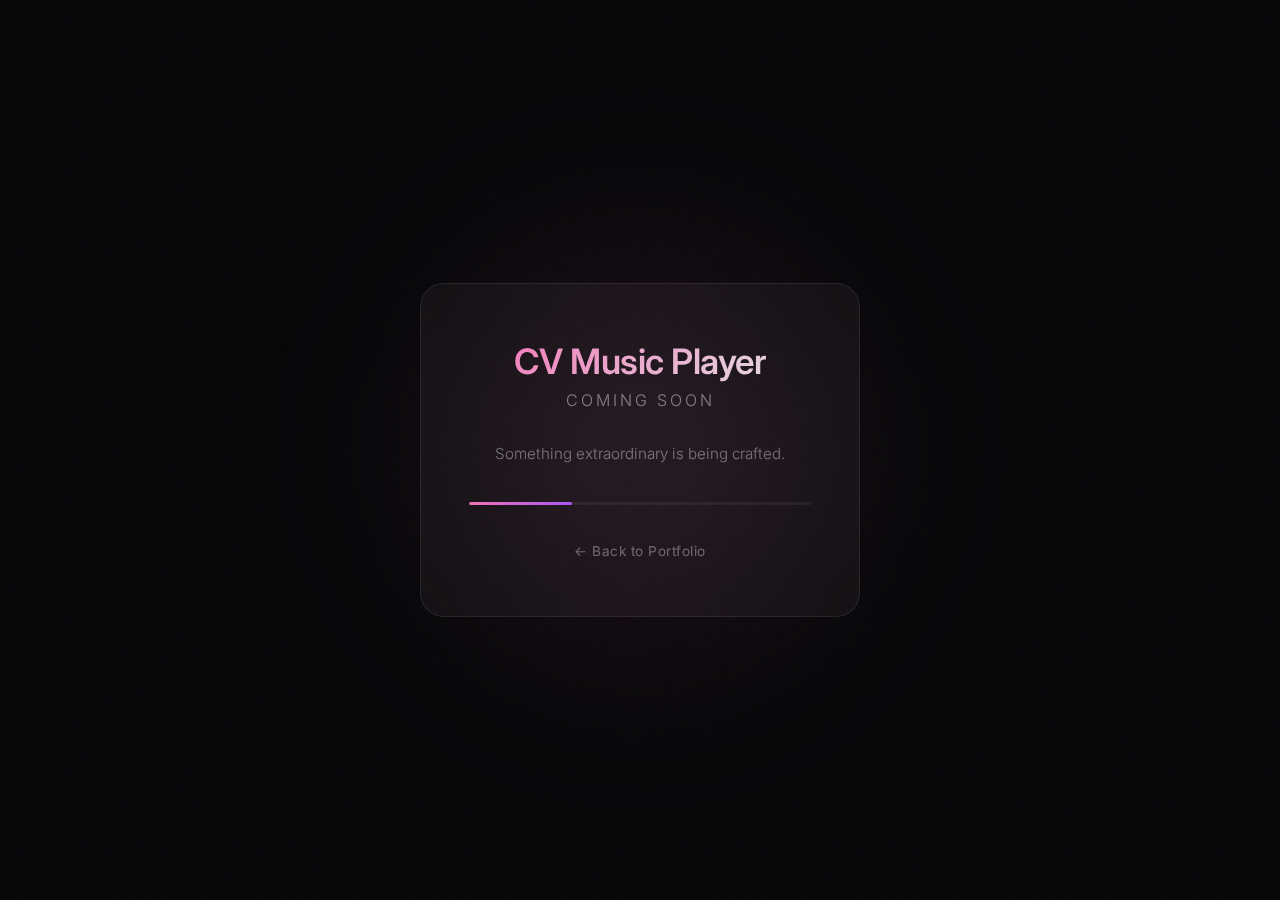
<file: projects/CV/index.html>
<!doctype html>
<html lang="en">
    <head>
        <meta charset="UTF-8" />
        <meta name="viewport" content="width=device-width, initial-scale=1.0" />
        <title>CV Music Player — Coming Soon</title>
        <link rel="preconnect" href="https://fonts.googleapis.com" />
        <link rel="preconnect" href="https://fonts.gstatic.com" crossorigin />
        <link
            href="https://fonts.googleapis.com/css2?family=Inter:wght@200;300;400;500;600&display=swap"
            rel="stylesheet"
        />
        <style>
            *,
            *::before,
            *::after {
                margin: 0;
                padding: 0;
                box-sizing: border-box;
            }

            body {
                min-height: 100vh;
                display: flex;
                justify-content: center;
                align-items: center;
                background-color: #050507;
                font-family: "Inter", sans-serif;
                color: #e4e4e7;
                overflow: hidden;
                position: relative;
            }

            /* Aurora glow */
            .aurora {
                position: fixed;
                top: 50%;
                left: 50%;
                width: 600px;
                height: 600px;
                translate: -50% -50%;
                background: radial-gradient(
                    circle,
                    rgba(244, 114, 182, 0.15) 0%,
                    rgba(244, 114, 182, 0.05) 40%,
                    transparent 70%
                );
                border-radius: 50%;
                filter: blur(80px);
                animation: auroraPulse 8s ease-in-out infinite alternate;
                pointer-events: none;
                z-index: 0;
            }
            @keyframes auroraPulse {
                0% {
                    opacity: 0.6;
                    scale: 1;
                }
                100% {
                    opacity: 1;
                    scale: 1.15;
                }
            }

            /* Film grain overlay */
            .grain {
                position: fixed;
                inset: 0;
                z-index: 9999;
                pointer-events: none;
                opacity: 0.04;
                background-image: url("data:image/svg+xml,%3Csvg viewBox='0 0 256 256' xmlns='http://www.w3.org/2000/svg'%3E%3Cfilter id='g'%3E%3CfeTurbulence type='fractalNoise' baseFrequency='0.9' numOctaves='4' stitchTiles='stitch'/%3E%3C/filter%3E%3Crect width='100%25' height='100%25' filter='url(%23g)'/%3E%3C/svg%3E");
                background-size: 150px;
                animation: grainShift 0.5s steps(6) infinite;
            }
            @keyframes grainShift {
                0%,
                100% {
                    transform: translate(0, 0);
                }
                20% {
                    transform: translate(-5%, 5%);
                }
                40% {
                    transform: translate(5%, -5%);
                }
                60% {
                    transform: translate(-3%, 3%);
                }
                80% {
                    transform: translate(3%, -3%);
                }
            }

            /* Card */
            .card {
                position: relative;
                z-index: 1;
                background: rgba(255, 255, 255, 0.04);
                border: 1px solid rgba(255, 255, 255, 0.08);
                backdrop-filter: blur(24px);
                -webkit-backdrop-filter: blur(24px);
                border-radius: 24px;
                padding: 3.5rem 3rem;
                text-align: center;
                max-width: 440px;
                width: 90%;
                animation: cardIn 1s cubic-bezier(0.16, 1, 0.3, 1) both;
            }
            @keyframes cardIn {
                from {
                    opacity: 0;
                    translate: 0 40px;
                    scale: 0.96;
                }
                to {
                    opacity: 1;
                    translate: 0 0;
                    scale: 1;
                }
            }

            .card h1 {
                font-size: 2.2rem;
                font-weight: 600;
                letter-spacing: -0.5px;
                background: linear-gradient(135deg, #f472b6, #e4e4e7);
                -webkit-background-clip: text;
                -webkit-text-fill-color: transparent;
                background-clip: text;
                margin-bottom: 0.5rem;
            }
            .card .subtitle {
                font-size: 1rem;
                font-weight: 300;
                letter-spacing: 3px;
                text-transform: uppercase;
                color: rgba(228, 228, 231, 0.5);
                margin-bottom: 2rem;
            }
            .card .tagline {
                font-size: 0.95rem;
                font-weight: 300;
                color: rgba(228, 228, 231, 0.45);
                margin-bottom: 2.2rem;
                line-height: 1.6;
            }

            /* Progress bar */
            .progress-track {
                width: 100%;
                height: 3px;
                background: rgba(255, 255, 255, 0.06);
                border-radius: 99px;
                overflow: hidden;
                margin-bottom: 2.2rem;
            }
            .progress-bar {
                height: 100%;
                width: 30%;
                border-radius: 99px;
                background: linear-gradient(90deg, #f472b6, #a855f7);
                animation: progressGlow 3s ease-in-out infinite alternate;
            }
            @keyframes progressGlow {
                0% {
                    width: 20%;
                    opacity: 0.7;
                }
                100% {
                    width: 55%;
                    opacity: 1;
                }
            }

            /* Back link */
            .back {
                display: inline-flex;
                align-items: center;
                gap: 6px;
                font-size: 0.85rem;
                font-weight: 400;
                color: rgba(228, 228, 231, 0.4);
                text-decoration: none;
                letter-spacing: 0.5px;
                transition:
                    color 0.3s,
                    gap 0.3s;
            }
            .back:hover {
                color: #f472b6;
                gap: 10px;
            }
        </style>
    </head>
    <body>
        <div class="aurora"></div>
        <div class="grain"></div>

        <div class="card">
            <h1>CV Music Player</h1>
            <p class="subtitle">Coming Soon</p>
            <p class="tagline">Something extraordinary is being crafted.</p>
            <div class="progress-track"><div class="progress-bar"></div></div>
            <a href="../../index.html#projects" class="back"
                >&larr; Back to Portfolio</a
            >
        </div>
    </body>
</html>
</file>
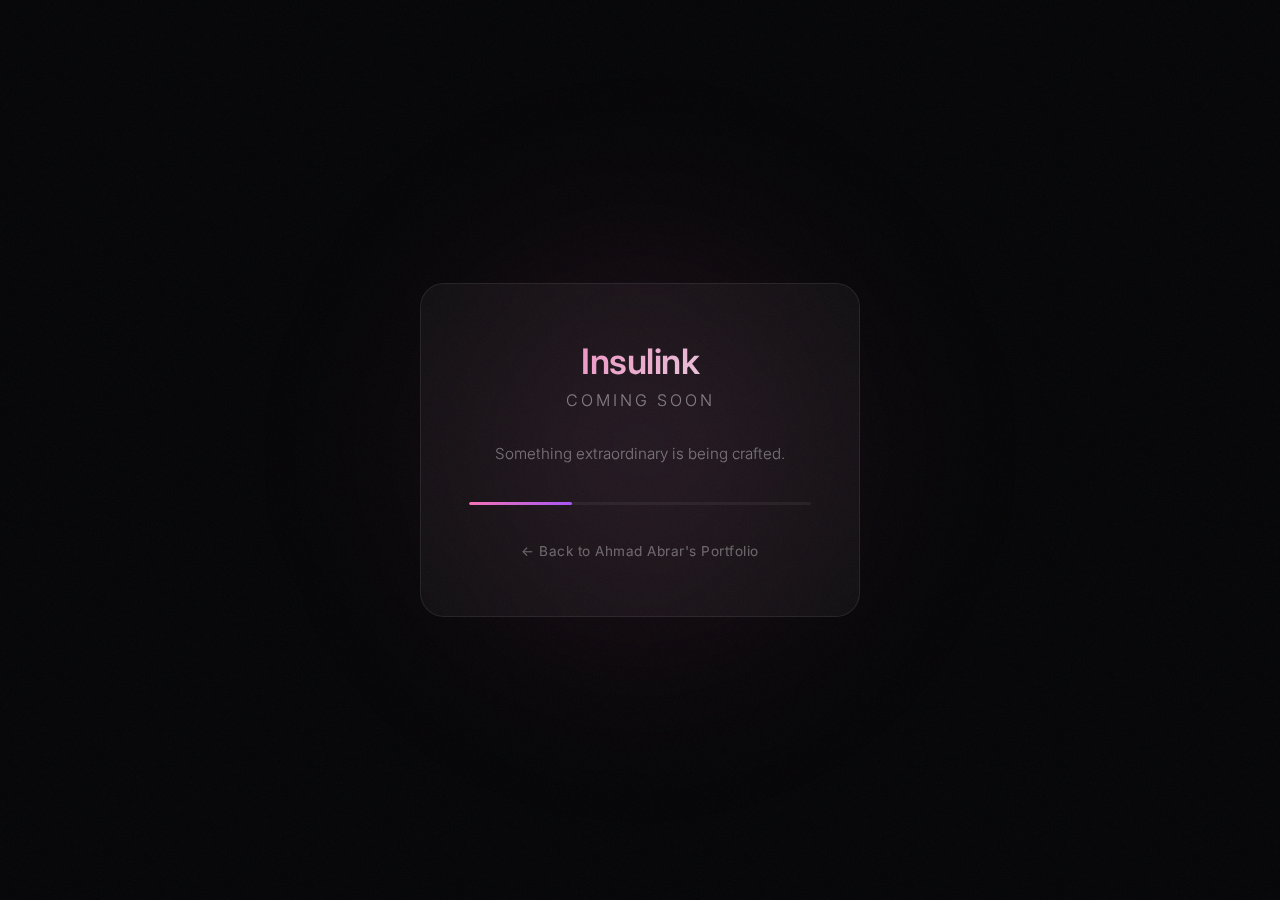
<file: projects/Insulink/index.html>
<!doctype html>
<html lang="en">
    <head>
        <meta charset="UTF-8" />
        <meta name="viewport" content="width=device-width, initial-scale=1.0" />
        <title>
            Insulink by Ahmad Abrar — Award-Winning MedTech Project | Coming
            Soon
        </title>
        <meta
            name="description"
            content="Insulink by Ahmad Abrar — 1st Place NatHacks 2025 MedTech solution for diabetic care. A full-stack project by developer and cybersecurity specialist Ahmad Abrar."
        />
        <meta name="author" content="Ahmad Abrar" />
        <meta name="robots" content="index, follow" />
        <link rel="canonical" href="https://ahmadabrar.me/projects/Insulink/" />
        <link rel="preconnect" href="https://fonts.googleapis.com" />
        <link rel="preconnect" href="https://fonts.gstatic.com" crossorigin />
        <link
            href="https://fonts.googleapis.com/css2?family=Inter:wght@200;300;400;500;600&display=swap"
            rel="stylesheet"
        />
        <style>
            *,
            *::before,
            *::after {
                margin: 0;
                padding: 0;
                box-sizing: border-box;
            }

            body {
                min-height: 100vh;
                display: flex;
                justify-content: center;
                align-items: center;
                background-color: #050507;
                font-family: "Inter", sans-serif;
                color: #e4e4e7;
                overflow: hidden;
                position: relative;
            }

            /* Aurora glow */
            .aurora {
                position: fixed;
                top: 50%;
                left: 50%;
                width: 600px;
                height: 600px;
                translate: -50% -50%;
                background: radial-gradient(
                    circle,
                    rgba(244, 114, 182, 0.15) 0%,
                    rgba(244, 114, 182, 0.05) 40%,
                    transparent 70%
                );
                border-radius: 50%;
                filter: blur(80px);
                animation: auroraPulse 8s ease-in-out infinite alternate;
                pointer-events: none;
                z-index: 0;
            }
            @keyframes auroraPulse {
                0% {
                    opacity: 0.6;
                    scale: 1;
                }
                100% {
                    opacity: 1;
                    scale: 1.15;
                }
            }

            /* Film grain overlay */
            .grain {
                position: fixed;
                inset: 0;
                z-index: 9999;
                pointer-events: none;
                opacity: 0.04;
                background-image: url("data:image/svg+xml,%3Csvg viewBox='0 0 256 256' xmlns='http://www.w3.org/2000/svg'%3E%3Cfilter id='g'%3E%3CfeTurbulence type='fractalNoise' baseFrequency='0.9' numOctaves='4' stitchTiles='stitch'/%3E%3C/filter%3E%3Crect width='100%25' height='100%25' filter='url(%23g)'/%3E%3C/svg%3E");
                background-size: 150px;
                animation: grainShift 0.5s steps(6) infinite;
            }
            @keyframes grainShift {
                0%,
                100% {
                    transform: translate(0, 0);
                }
                20% {
                    transform: translate(-5%, 5%);
                }
                40% {
                    transform: translate(5%, -5%);
                }
                60% {
                    transform: translate(-3%, 3%);
                }
                80% {
                    transform: translate(3%, -3%);
                }
            }

            /* Card */
            .card {
                position: relative;
                z-index: 1;
                background: rgba(255, 255, 255, 0.04);
                border: 1px solid rgba(255, 255, 255, 0.08);
                backdrop-filter: blur(24px);
                -webkit-backdrop-filter: blur(24px);
                border-radius: 24px;
                padding: 3.5rem 3rem;
                text-align: center;
                max-width: 440px;
                width: 90%;
                animation: cardIn 1s cubic-bezier(0.16, 1, 0.3, 1) both;
            }
            @keyframes cardIn {
                from {
                    opacity: 0;
                    translate: 0 40px;
                    scale: 0.96;
                }
                to {
                    opacity: 1;
                    translate: 0 0;
                    scale: 1;
                }
            }

            .card h1 {
                font-size: 2.2rem;
                font-weight: 600;
                letter-spacing: -0.5px;
                background: linear-gradient(135deg, #f472b6, #e4e4e7);
                -webkit-background-clip: text;
                -webkit-text-fill-color: transparent;
                background-clip: text;
                margin-bottom: 0.5rem;
            }
            .card .subtitle {
                font-size: 1rem;
                font-weight: 300;
                letter-spacing: 3px;
                text-transform: uppercase;
                color: rgba(228, 228, 231, 0.5);
                margin-bottom: 2rem;
            }
            .card .tagline {
                font-size: 0.95rem;
                font-weight: 300;
                color: rgba(228, 228, 231, 0.45);
                margin-bottom: 2.2rem;
                line-height: 1.6;
            }

            /* Progress bar */
            .progress-track {
                width: 100%;
                height: 3px;
                background: rgba(255, 255, 255, 0.06);
                border-radius: 99px;
                overflow: hidden;
                margin-bottom: 2.2rem;
            }
            .progress-bar {
                height: 100%;
                width: 30%;
                border-radius: 99px;
                background: linear-gradient(90deg, #f472b6, #a855f7);
                animation: progressGlow 3s ease-in-out infinite alternate;
            }
            @keyframes progressGlow {
                0% {
                    width: 20%;
                    opacity: 0.7;
                }
                100% {
                    width: 55%;
                    opacity: 1;
                }
            }

            /* Back link */
            .back {
                display: inline-flex;
                align-items: center;
                gap: 6px;
                font-size: 0.85rem;
                font-weight: 400;
                color: rgba(228, 228, 231, 0.4);
                text-decoration: none;
                letter-spacing: 0.5px;
                transition:
                    color 0.3s,
                    gap 0.3s;
            }
            .back:hover {
                color: #f472b6;
                gap: 10px;
            }
        </style>
    </head>
    <body>
        <div class="aurora"></div>
        <div class="grain"></div>

        <div class="card">
            <h1>Insulink</h1>
            <p class="subtitle">Coming Soon</p>
            <p class="tagline">Something extraordinary is being crafted.</p>
            <div class="progress-track"><div class="progress-bar"></div></div>
            <a href="../../index.html#projects" class="back"
                >&larr; Back to Ahmad Abrar's Portfolio</a
            >
        </div>
    </body>
</html>
</file>
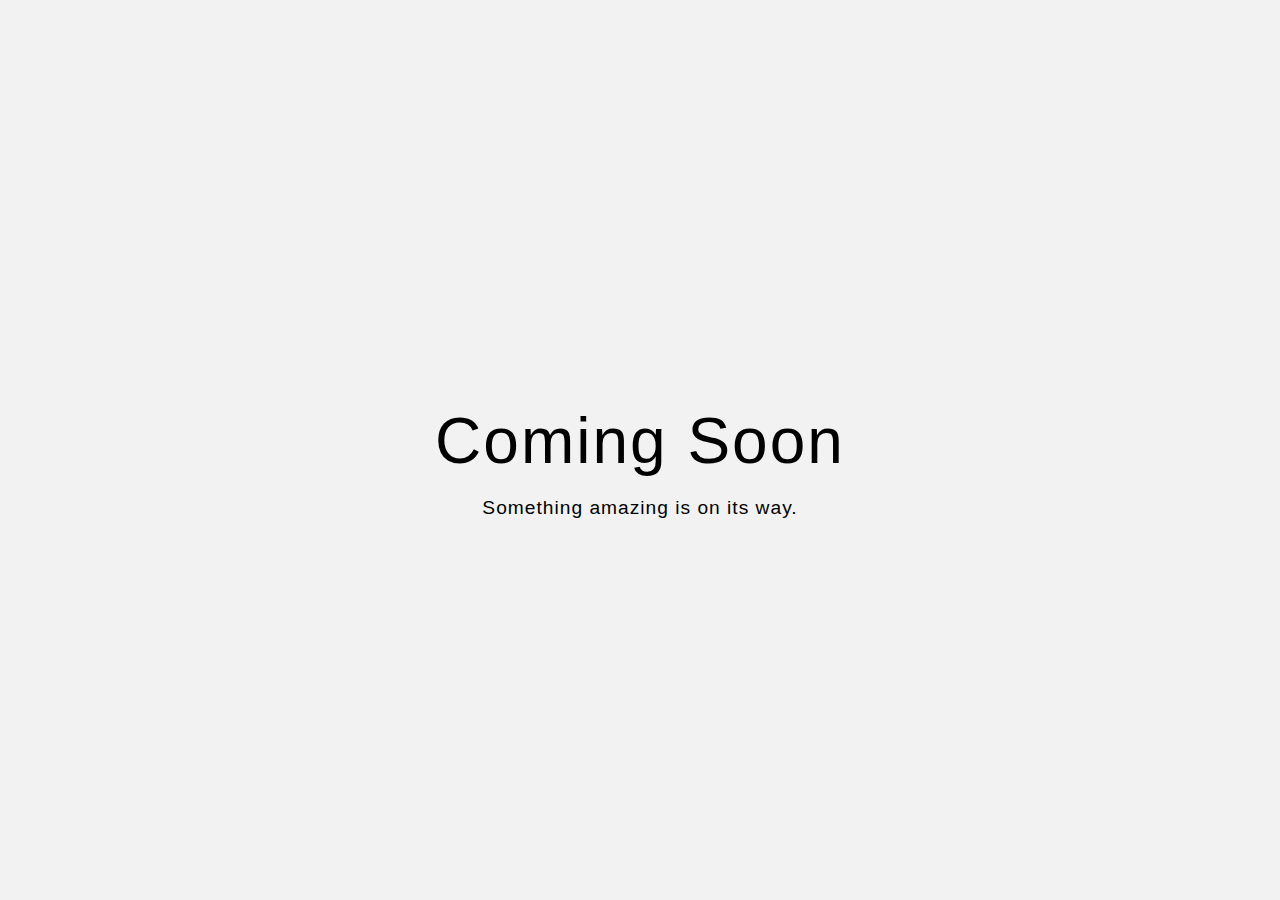
<file: projects/NeuroDive/index.html>
<!DOCTYPE html>
<html lang="en">
  <head>
    <meta charset="UTF-8" />
    <meta name="viewport" content="width=device-width, initial-scale=1.0" />
    <title>Coming Soon</title>
    <style>
      body {
        margin: 0;
        height: 100vh;
        display: flex;
        justify-content: center;
        align-items: center;
        background-color: #f2f2f2; /* light gray */
        font-family: "Helvetica Neue", Helvetica, Arial, sans-serif;
        color: #000; /* black text */
        text-align: center;
      }

      h1 {
        font-size: 4rem;
        font-weight: 300;
        letter-spacing: 2px;
        margin-bottom: 0.5rem;
      }

      p {
        font-size: 1.2rem;
        font-weight: 200;
        letter-spacing: 1px;
      }
    </style>
  </head>
  <body>
    <div>
      <h1>Coming Soon</h1>
      <p>Something amazing is on its way.</p>
    </div>
  </body>
</html>
</file>
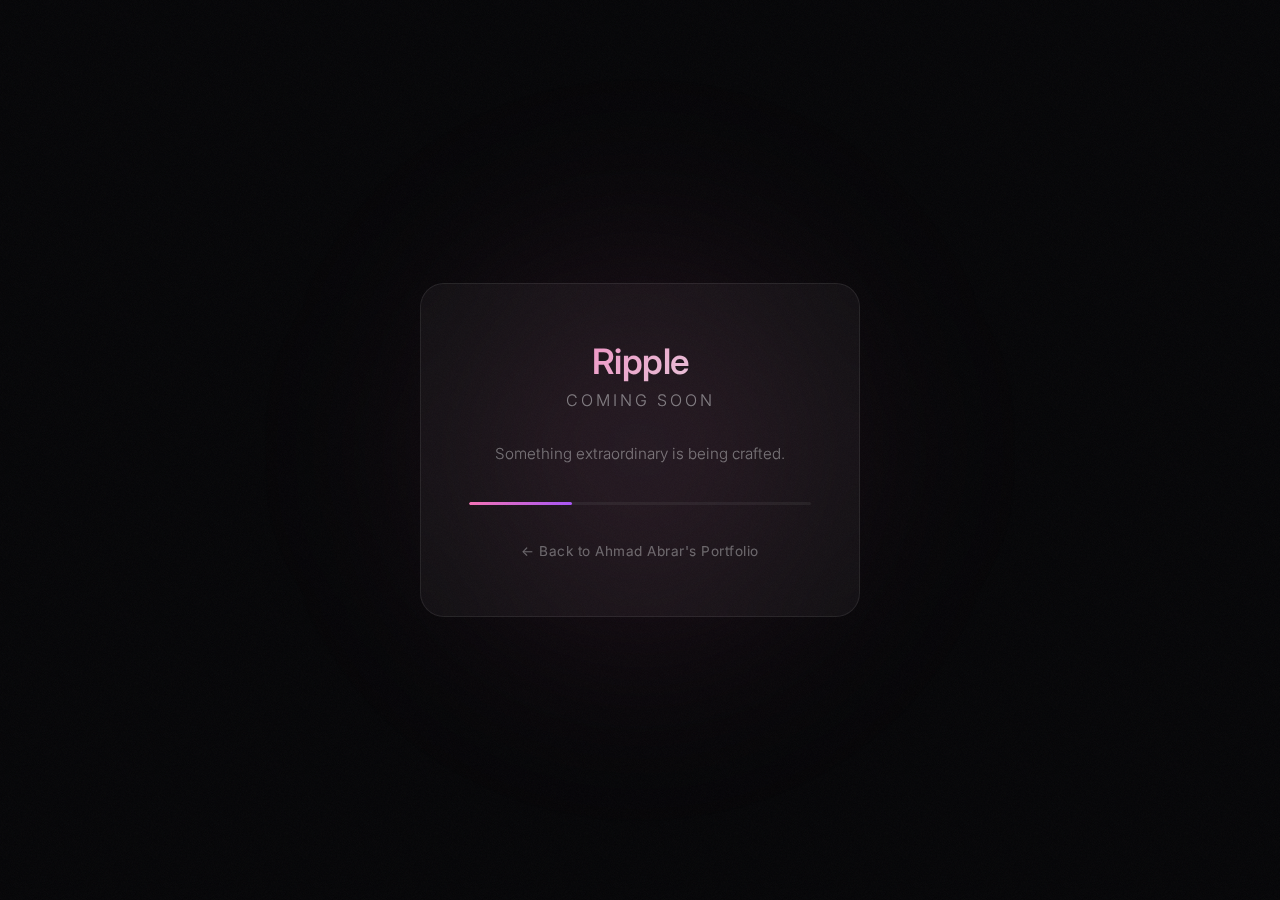
<file: projects/Ripple/index.html>
<!doctype html>
<html lang="en">
    <head>
        <meta charset="UTF-8" />
        <meta name="viewport" content="width=device-width, initial-scale=1.0" />
        <title>
            Ripple by Ahmad Abrar — Personal Finance App | Coming Soon
        </title>
        <meta
            name="description"
            content="Ripple by Ahmad Abrar — a personal finance management app for Android built with Python, Kivy, and Firebase. Created by developer Ahmad Abrar."
        />
        <meta name="author" content="Ahmad Abrar" />
        <meta name="robots" content="index, follow" />
        <link rel="canonical" href="https://ahmadabrar.me/projects/Ripple/" />
        <link rel="preconnect" href="https://fonts.googleapis.com" />
        <link rel="preconnect" href="https://fonts.gstatic.com" crossorigin />
        <link
            href="https://fonts.googleapis.com/css2?family=Inter:wght@200;300;400;500;600&display=swap"
            rel="stylesheet"
        />
        <style>
            *,
            *::before,
            *::after {
                margin: 0;
                padding: 0;
                box-sizing: border-box;
            }

            body {
                min-height: 100vh;
                display: flex;
                justify-content: center;
                align-items: center;
                background-color: #050507;
                font-family: "Inter", sans-serif;
                color: #e4e4e7;
                overflow: hidden;
                position: relative;
            }

            /* Aurora glow */
            .aurora {
                position: fixed;
                top: 50%;
                left: 50%;
                width: 600px;
                height: 600px;
                translate: -50% -50%;
                background: radial-gradient(
                    circle,
                    rgba(244, 114, 182, 0.15) 0%,
                    rgba(244, 114, 182, 0.05) 40%,
                    transparent 70%
                );
                border-radius: 50%;
                filter: blur(80px);
                animation: auroraPulse 8s ease-in-out infinite alternate;
                pointer-events: none;
                z-index: 0;
            }
            @keyframes auroraPulse {
                0% {
                    opacity: 0.6;
                    scale: 1;
                }
                100% {
                    opacity: 1;
                    scale: 1.15;
                }
            }

            /* Film grain overlay */
            .grain {
                position: fixed;
                inset: 0;
                z-index: 9999;
                pointer-events: none;
                opacity: 0.04;
                background-image: url("data:image/svg+xml,%3Csvg viewBox='0 0 256 256' xmlns='http://www.w3.org/2000/svg'%3E%3Cfilter id='g'%3E%3CfeTurbulence type='fractalNoise' baseFrequency='0.9' numOctaves='4' stitchTiles='stitch'/%3E%3C/filter%3E%3Crect width='100%25' height='100%25' filter='url(%23g)'/%3E%3C/svg%3E");
                background-size: 150px;
                animation: grainShift 0.5s steps(6) infinite;
            }
            @keyframes grainShift {
                0%,
                100% {
                    transform: translate(0, 0);
                }
                20% {
                    transform: translate(-5%, 5%);
                }
                40% {
                    transform: translate(5%, -5%);
                }
                60% {
                    transform: translate(-3%, 3%);
                }
                80% {
                    transform: translate(3%, -3%);
                }
            }

            /* Card */
            .card {
                position: relative;
                z-index: 1;
                background: rgba(255, 255, 255, 0.04);
                border: 1px solid rgba(255, 255, 255, 0.08);
                backdrop-filter: blur(24px);
                -webkit-backdrop-filter: blur(24px);
                border-radius: 24px;
                padding: 3.5rem 3rem;
                text-align: center;
                max-width: 440px;
                width: 90%;
                animation: cardIn 1s cubic-bezier(0.16, 1, 0.3, 1) both;
            }
            @keyframes cardIn {
                from {
                    opacity: 0;
                    translate: 0 40px;
                    scale: 0.96;
                }
                to {
                    opacity: 1;
                    translate: 0 0;
                    scale: 1;
                }
            }

            .card h1 {
                font-size: 2.2rem;
                font-weight: 600;
                letter-spacing: -0.5px;
                background: linear-gradient(135deg, #f472b6, #e4e4e7);
                -webkit-background-clip: text;
                -webkit-text-fill-color: transparent;
                background-clip: text;
                margin-bottom: 0.5rem;
            }
            .card .subtitle {
                font-size: 1rem;
                font-weight: 300;
                letter-spacing: 3px;
                text-transform: uppercase;
                color: rgba(228, 228, 231, 0.5);
                margin-bottom: 2rem;
            }
            .card .tagline {
                font-size: 0.95rem;
                font-weight: 300;
                color: rgba(228, 228, 231, 0.45);
                margin-bottom: 2.2rem;
                line-height: 1.6;
            }

            /* Progress bar */
            .progress-track {
                width: 100%;
                height: 3px;
                background: rgba(255, 255, 255, 0.06);
                border-radius: 99px;
                overflow: hidden;
                margin-bottom: 2.2rem;
            }
            .progress-bar {
                height: 100%;
                width: 30%;
                border-radius: 99px;
                background: linear-gradient(90deg, #f472b6, #a855f7);
                animation: progressGlow 3s ease-in-out infinite alternate;
            }
            @keyframes progressGlow {
                0% {
                    width: 20%;
                    opacity: 0.7;
                }
                100% {
                    width: 55%;
                    opacity: 1;
                }
            }

            /* Back link */
            .back {
                display: inline-flex;
                align-items: center;
                gap: 6px;
                font-size: 0.85rem;
                font-weight: 400;
                color: rgba(228, 228, 231, 0.4);
                text-decoration: none;
                letter-spacing: 0.5px;
                transition:
                    color 0.3s,
                    gap 0.3s;
            }
            .back:hover {
                color: #f472b6;
                gap: 10px;
            }
        </style>
    </head>
    <body>
        <div class="aurora"></div>
        <div class="grain"></div>

        <div class="card">
            <h1>Ripple</h1>
            <p class="subtitle">Coming Soon</p>
            <p class="tagline">Something extraordinary is being crafted.</p>
            <div class="progress-track"><div class="progress-bar"></div></div>
            <a href="../../index.html#projects" class="back"
                >&larr; Back to Ahmad Abrar's Portfolio</a
            >
        </div>
    </body>
</html>
</file>
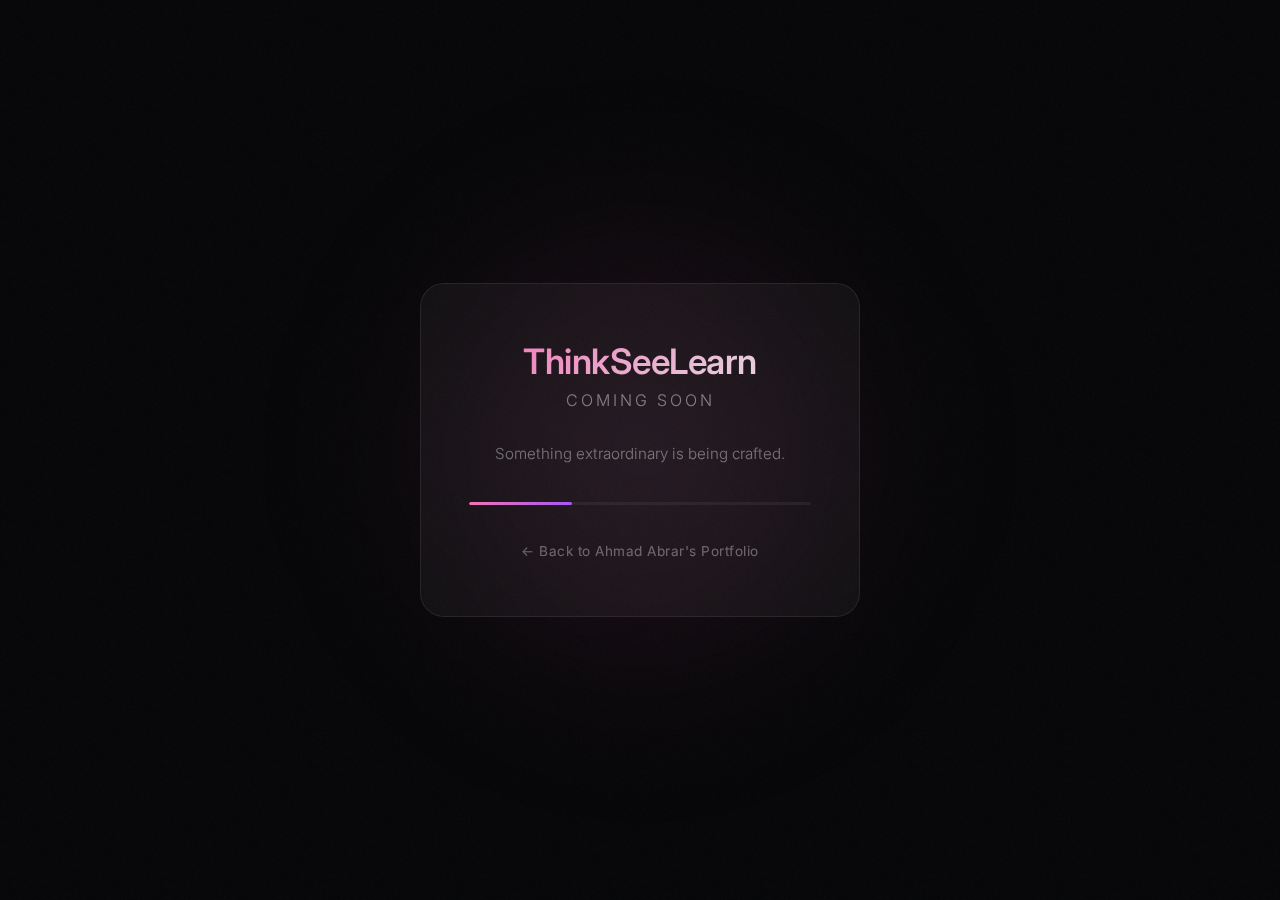
<file: projects/ThinkSeeLearn/index.html>
<!doctype html>
<html lang="en">
    <head>
        <meta charset="UTF-8" />
        <meta name="viewport" content="width=device-width, initial-scale=1.0" />
        <title>
            ThinkSeeLearn by Ahmad Abrar — Interactive Neural Network Learning
            Tool | Coming Soon
        </title>
        <meta
            name="description"
            content="ThinkSeeLearn by Ahmad Abrar — an interactive web tool teaching how neural networks work visually. Built by developer and cybersecurity specialist Ahmad Abrar."
        />
        <meta name="author" content="Ahmad Abrar" />
        <meta name="robots" content="index, follow" />
        <link
            rel="canonical"
            href="https://ahmadabrar.me/projects/ThinkSeeLearn/"
        />
        <link rel="preconnect" href="https://fonts.googleapis.com" />
        <link rel="preconnect" href="https://fonts.gstatic.com" crossorigin />
        <link
            href="https://fonts.googleapis.com/css2?family=Inter:wght@200;300;400;500;600&display=swap"
            rel="stylesheet"
        />
        <style>
            *,
            *::before,
            *::after {
                margin: 0;
                padding: 0;
                box-sizing: border-box;
            }

            body {
                min-height: 100vh;
                display: flex;
                justify-content: center;
                align-items: center;
                background-color: #050507;
                font-family: "Inter", sans-serif;
                color: #e4e4e7;
                overflow: hidden;
                position: relative;
            }

            /* Aurora glow */
            .aurora {
                position: fixed;
                top: 50%;
                left: 50%;
                width: 600px;
                height: 600px;
                translate: -50% -50%;
                background: radial-gradient(
                    circle,
                    rgba(244, 114, 182, 0.15) 0%,
                    rgba(244, 114, 182, 0.05) 40%,
                    transparent 70%
                );
                border-radius: 50%;
                filter: blur(80px);
                animation: auroraPulse 8s ease-in-out infinite alternate;
                pointer-events: none;
                z-index: 0;
            }
            @keyframes auroraPulse {
                0% {
                    opacity: 0.6;
                    scale: 1;
                }
                100% {
                    opacity: 1;
                    scale: 1.15;
                }
            }

            /* Film grain overlay */
            .grain {
                position: fixed;
                inset: 0;
                z-index: 9999;
                pointer-events: none;
                opacity: 0.04;
                background-image: url("data:image/svg+xml,%3Csvg viewBox='0 0 256 256' xmlns='http://www.w3.org/2000/svg'%3E%3Cfilter id='g'%3E%3CfeTurbulence type='fractalNoise' baseFrequency='0.9' numOctaves='4' stitchTiles='stitch'/%3E%3C/filter%3E%3Crect width='100%25' height='100%25' filter='url(%23g)'/%3E%3C/svg%3E");
                background-size: 150px;
                animation: grainShift 0.5s steps(6) infinite;
            }
            @keyframes grainShift {
                0%,
                100% {
                    transform: translate(0, 0);
                }
                20% {
                    transform: translate(-5%, 5%);
                }
                40% {
                    transform: translate(5%, -5%);
                }
                60% {
                    transform: translate(-3%, 3%);
                }
                80% {
                    transform: translate(3%, -3%);
                }
            }

            /* Card */
            .card {
                position: relative;
                z-index: 1;
                background: rgba(255, 255, 255, 0.04);
                border: 1px solid rgba(255, 255, 255, 0.08);
                backdrop-filter: blur(24px);
                -webkit-backdrop-filter: blur(24px);
                border-radius: 24px;
                padding: 3.5rem 3rem;
                text-align: center;
                max-width: 440px;
                width: 90%;
                animation: cardIn 1s cubic-bezier(0.16, 1, 0.3, 1) both;
            }
            @keyframes cardIn {
                from {
                    opacity: 0;
                    translate: 0 40px;
                    scale: 0.96;
                }
                to {
                    opacity: 1;
                    translate: 0 0;
                    scale: 1;
                }
            }

            .card h1 {
                font-size: 2.2rem;
                font-weight: 600;
                letter-spacing: -0.5px;
                background: linear-gradient(135deg, #f472b6, #e4e4e7);
                -webkit-background-clip: text;
                -webkit-text-fill-color: transparent;
                background-clip: text;
                margin-bottom: 0.5rem;
            }
            .card .subtitle {
                font-size: 1rem;
                font-weight: 300;
                letter-spacing: 3px;
                text-transform: uppercase;
                color: rgba(228, 228, 231, 0.5);
                margin-bottom: 2rem;
            }
            .card .tagline {
                font-size: 0.95rem;
                font-weight: 300;
                color: rgba(228, 228, 231, 0.45);
                margin-bottom: 2.2rem;
                line-height: 1.6;
            }

            /* Progress bar */
            .progress-track {
                width: 100%;
                height: 3px;
                background: rgba(255, 255, 255, 0.06);
                border-radius: 99px;
                overflow: hidden;
                margin-bottom: 2.2rem;
            }
            .progress-bar {
                height: 100%;
                width: 30%;
                border-radius: 99px;
                background: linear-gradient(90deg, #f472b6, #a855f7);
                animation: progressGlow 3s ease-in-out infinite alternate;
            }
            @keyframes progressGlow {
                0% {
                    width: 20%;
                    opacity: 0.7;
                }
                100% {
                    width: 55%;
                    opacity: 1;
                }
            }

            /* Back link */
            .back {
                display: inline-flex;
                align-items: center;
                gap: 6px;
                font-size: 0.85rem;
                font-weight: 400;
                color: rgba(228, 228, 231, 0.4);
                text-decoration: none;
                letter-spacing: 0.5px;
                transition:
                    color 0.3s,
                    gap 0.3s;
            }
            .back:hover {
                color: #f472b6;
                gap: 10px;
            }
        </style>
    </head>
    <body>
        <div class="aurora"></div>
        <div class="grain"></div>

        <div class="card">
            <h1>ThinkSeeLearn</h1>
            <p class="subtitle">Coming Soon</p>
            <p class="tagline">Something extraordinary is being crafted.</p>
            <div class="progress-track"><div class="progress-bar"></div></div>
            <a href="../../index.html#projects" class="back"
                >&larr; Back to Ahmad Abrar's Portfolio</a
            >
        </div>
    </body>
</html>
</file>
